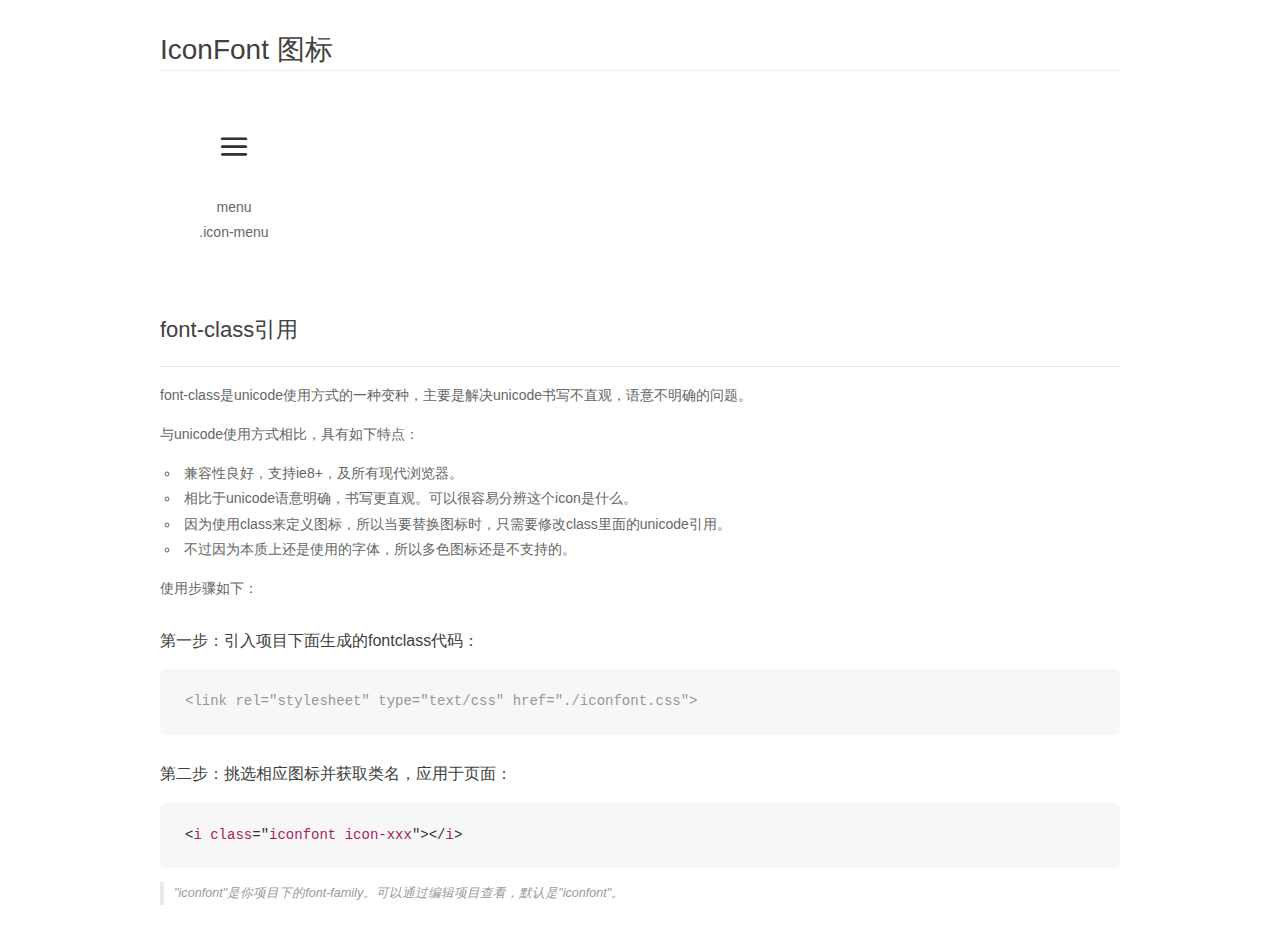
<file: MusicPlayer/src/icon/font_395419_8z7vwc7wrtuzncdi/demo_fontclass.html>
<!DOCTYPE html>
<html>
<head>
    <meta charset="utf-8"/>
    <title>IconFont</title>
    <link rel="stylesheet" href="demo.css">
    <link rel="stylesheet" href="iconfont.css">
</head>
<body>
    <div class="main markdown">
        <h1>IconFont 图标</h1>
        <ul class="icon_lists clear">
            
                <li>
                <i class="icon iconfont icon-menu"></i>
                    <div class="name">menu</div>
                    <div class="fontclass">.icon-menu</div>
                </li>
            
        </ul>

        <h2 id="font-class-">font-class引用</h2>
        <hr>

        <p>font-class是unicode使用方式的一种变种，主要是解决unicode书写不直观，语意不明确的问题。</p>
        <p>与unicode使用方式相比，具有如下特点：</p>
        <ul>
        <li>兼容性良好，支持ie8+，及所有现代浏览器。</li>
        <li>相比于unicode语意明确，书写更直观。可以很容易分辨这个icon是什么。</li>
        <li>因为使用class来定义图标，所以当要替换图标时，只需要修改class里面的unicode引用。</li>
        <li>不过因为本质上还是使用的字体，所以多色图标还是不支持的。</li>
        </ul>
        <p>使用步骤如下：</p>
        <h3 id="-fontclass-">第一步：引入项目下面生成的fontclass代码：</h3>


        <pre><code class="lang-js hljs javascript"><span class="hljs-comment">&lt;link rel="stylesheet" type="text/css" href="./iconfont.css"&gt;</span></code></pre>
        <h3 id="-">第二步：挑选相应图标并获取类名，应用于页面：</h3>
        <pre><code class="lang-css hljs">&lt;<span class="hljs-selector-tag">i</span> <span class="hljs-selector-tag">class</span>="<span class="hljs-selector-tag">iconfont</span> <span class="hljs-selector-tag">icon-xxx</span>"&gt;&lt;/<span class="hljs-selector-tag">i</span>&gt;</code></pre>
        <blockquote>
        <p>"iconfont"是你项目下的font-family。可以通过编辑项目查看，默认是"iconfont"。</p>
        </blockquote>
    </div>
</body>
</html>
</file>
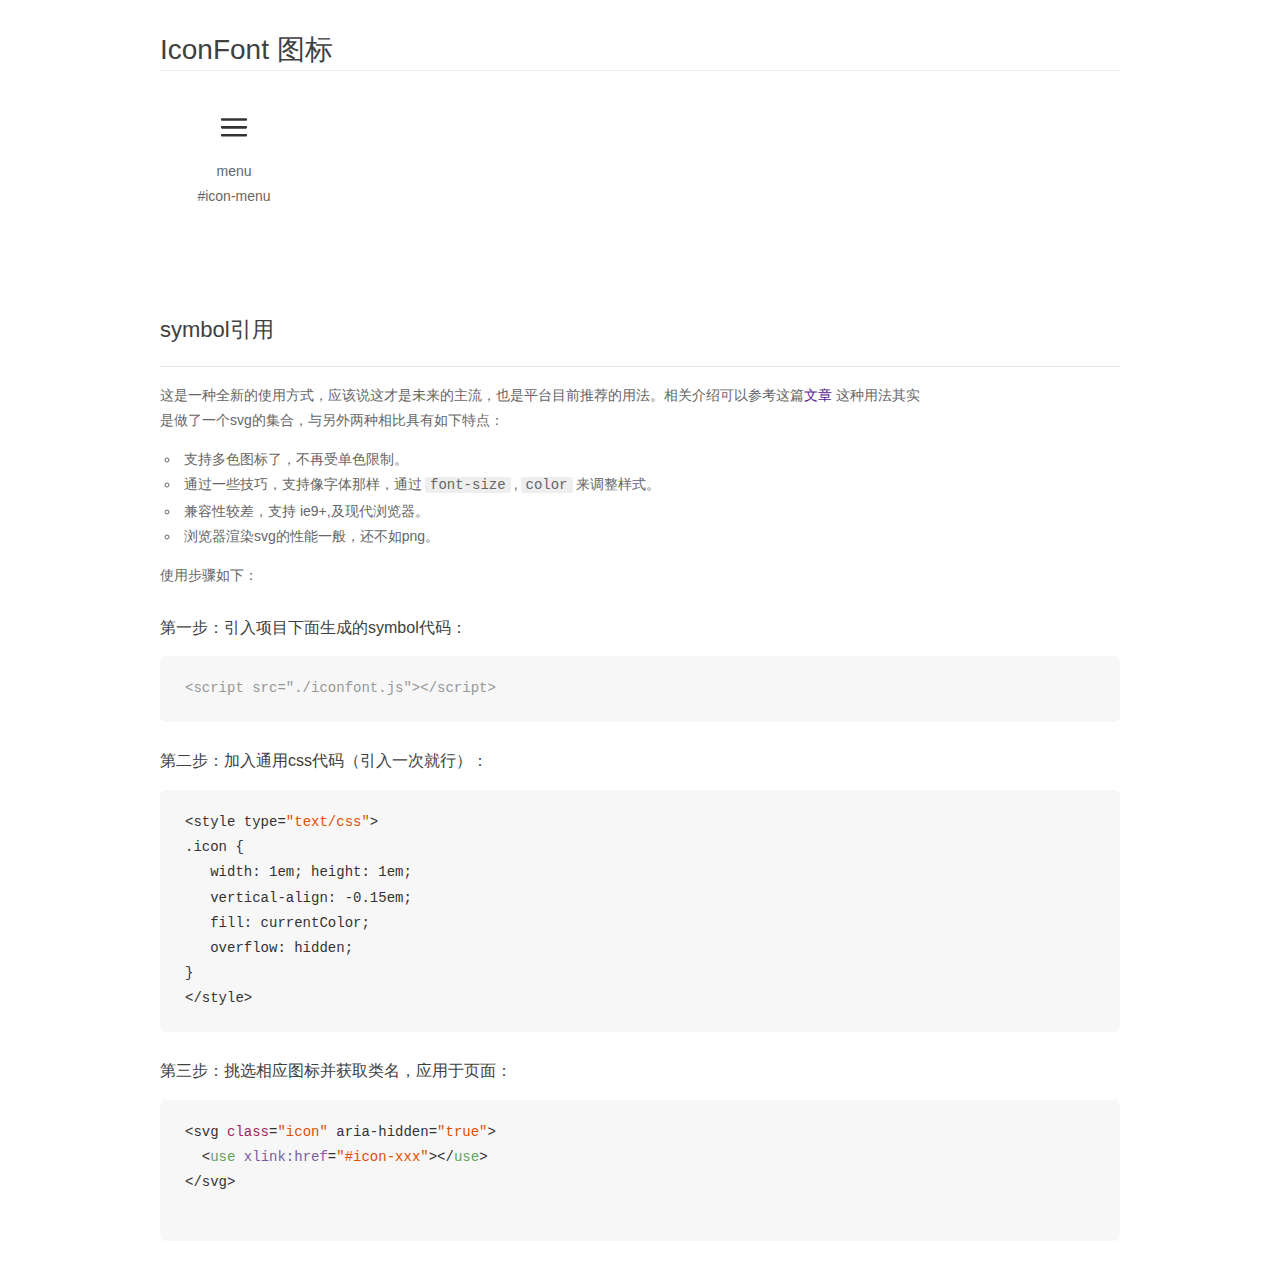
<file: MusicPlayer/src/icon/font_395419_8z7vwc7wrtuzncdi/demo_symbol.html>
<!DOCTYPE html>
<html>
<head>
    <meta charset="utf-8"/>
    <title>IconFont</title>
    <link rel="stylesheet" href="demo.css">
    <script src="iconfont.js"></script>

    <style type="text/css">
        .icon {
          /* 通过设置 font-size 来改变图标大小 */
          width: 1em; height: 1em;
          /* 图标和文字相邻时，垂直对齐 */
          vertical-align: -0.15em;
          /* 通过设置 color 来改变 SVG 的颜色/fill */
          fill: currentColor;
          /* path 和 stroke 溢出 viewBox 部分在 IE 下会显示
             normalize.css 中也包含这行 */
          overflow: hidden;
        }

    </style>
</head>
<body>
    <div class="main markdown">
        <h1>IconFont 图标</h1>
        <ul class="icon_lists clear">
            
                <li>
                    <svg class="icon" aria-hidden="true">
                        <use xlink:href="#icon-menu"></use>
                    </svg>
                    <div class="name">menu</div>
                    <div class="fontclass">#icon-menu</div>
                </li>
            
        </ul>


        <h2 id="symbol-">symbol引用</h2>
        <hr>

        <p>这是一种全新的使用方式，应该说这才是未来的主流，也是平台目前推荐的用法。相关介绍可以参考这篇<a href="">文章</a>
        这种用法其实是做了一个svg的集合，与另外两种相比具有如下特点：</p>
        <ul>
          <li>支持多色图标了，不再受单色限制。</li>
          <li>通过一些技巧，支持像字体那样，通过<code>font-size</code>,<code>color</code>来调整样式。</li>
          <li>兼容性较差，支持 ie9+,及现代浏览器。</li>
          <li>浏览器渲染svg的性能一般，还不如png。</li>
        </ul>
        <p>使用步骤如下：</p>
        <h3 id="-symbol-">第一步：引入项目下面生成的symbol代码：</h3>
        <pre><code class="lang-js hljs javascript"><span class="hljs-comment">&lt;script src="./iconfont.js"&gt;&lt;/script&gt;</span></code></pre>
        <h3 id="-css-">第二步：加入通用css代码（引入一次就行）：</h3>
        <pre><code class="lang-js hljs javascript">&lt;style type=<span class="hljs-string">"text/css"</span>&gt;
.icon {
   width: <span class="hljs-number">1</span>em; height: <span class="hljs-number">1</span>em;
   vertical-align: <span class="hljs-number">-0.15</span>em;
   fill: currentColor;
   overflow: hidden;
}
&lt;<span class="hljs-regexp">/style&gt;</span></code></pre>
        <h3 id="-">第三步：挑选相应图标并获取类名，应用于页面：</h3>
        <pre><code class="lang-js hljs javascript">&lt;svg <span class="hljs-class"><span class="hljs-keyword">class</span></span>=<span class="hljs-string">"icon"</span> aria-hidden=<span class="hljs-string">"true"</span>&gt;<span class="xml"><span class="hljs-tag">
  &lt;<span class="hljs-name">use</span> <span class="hljs-attr">xlink:href</span>=<span class="hljs-string">"#icon-xxx"</span>&gt;</span><span class="hljs-tag">&lt;/<span class="hljs-name">use</span>&gt;</span>
</span>&lt;<span class="hljs-regexp">/svg&gt;
        </span></code></pre>
    </div>
</body>
</html>
</file>
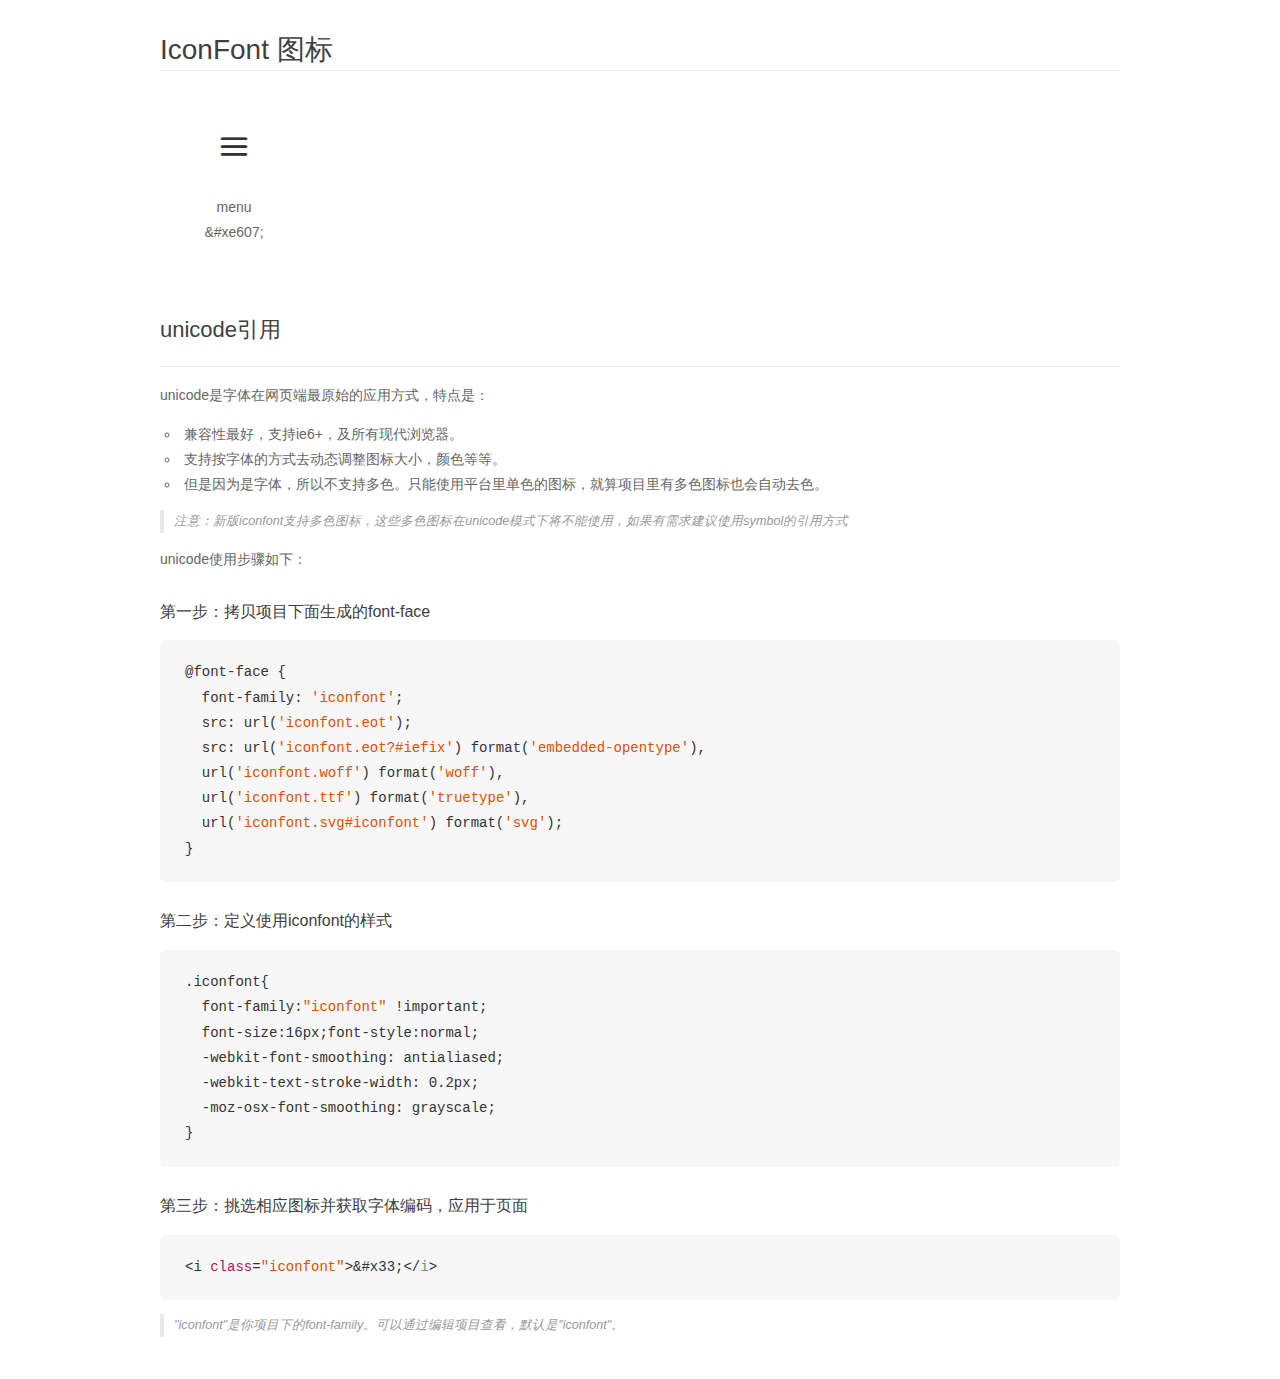
<file: MusicPlayer/src/icon/font_395419_8z7vwc7wrtuzncdi/demo_unicode.html>
<!DOCTYPE html>
<html>
<head>
    <meta charset="utf-8"/>
    <title>IconFont</title>
    <link rel="stylesheet" href="demo.css">

    <style type="text/css">

        @font-face {font-family: "iconfont";
          src: url('iconfont.eot'); /* IE9*/
          src: url('iconfont.eot#iefix') format('embedded-opentype'), /* IE6-IE8 */
          url('iconfont.woff') format('woff'), /* chrome, firefox */
          url('iconfont.ttf') format('truetype'), /* chrome, firefox, opera, Safari, Android, iOS 4.2+*/
          url('iconfont.svg#iconfont') format('svg'); /* iOS 4.1- */
        }

        .iconfont {
          font-family:"iconfont" !important;
          font-size:16px;
          font-style:normal;
          -webkit-font-smoothing: antialiased;
          -webkit-text-stroke-width: 0.2px;
          -moz-osx-font-smoothing: grayscale;
        }

    </style>
</head>
<body>
    <div class="main markdown">
        <h1>IconFont 图标</h1>
        <ul class="icon_lists clear">
            
                <li>
                <i class="icon iconfont">&#xe607;</i>
                    <div class="name">menu</div>
                    <div class="code">&amp;#xe607;</div>
                </li>
            
        </ul>
        <h2 id="unicode-">unicode引用</h2>
        <hr>

        <p>unicode是字体在网页端最原始的应用方式，特点是：</p>
        <ul>
        <li>兼容性最好，支持ie6+，及所有现代浏览器。</li>
        <li>支持按字体的方式去动态调整图标大小，颜色等等。</li>
        <li>但是因为是字体，所以不支持多色。只能使用平台里单色的图标，就算项目里有多色图标也会自动去色。</li>
        </ul>
        <blockquote>
        <p>注意：新版iconfont支持多色图标，这些多色图标在unicode模式下将不能使用，如果有需求建议使用symbol的引用方式</p>
        </blockquote>
        <p>unicode使用步骤如下：</p>
        <h3 id="-font-face">第一步：拷贝项目下面生成的font-face</h3>
        <pre><code class="lang-js hljs javascript">@font-face {
  font-family: <span class="hljs-string">'iconfont'</span>;
  src: url(<span class="hljs-string">'iconfont.eot'</span>);
  src: url(<span class="hljs-string">'iconfont.eot?#iefix'</span>) format(<span class="hljs-string">'embedded-opentype'</span>),
  url(<span class="hljs-string">'iconfont.woff'</span>) format(<span class="hljs-string">'woff'</span>),
  url(<span class="hljs-string">'iconfont.ttf'</span>) format(<span class="hljs-string">'truetype'</span>),
  url(<span class="hljs-string">'iconfont.svg#iconfont'</span>) format(<span class="hljs-string">'svg'</span>);
}
</code></pre>
        <h3 id="-iconfont-">第二步：定义使用iconfont的样式</h3>
        <pre><code class="lang-js hljs javascript">.iconfont{
  font-family:<span class="hljs-string">"iconfont"</span> !important;
  font-size:<span class="hljs-number">16</span>px;font-style:normal;
  -webkit-font-smoothing: antialiased;
  -webkit-text-stroke-width: <span class="hljs-number">0.2</span>px;
  -moz-osx-font-smoothing: grayscale;
}
</code></pre>
        <h3 id="-">第三步：挑选相应图标并获取字体编码，应用于页面</h3>
        <pre><code class="lang-js hljs javascript">&lt;i <span class="hljs-class"><span class="hljs-keyword">class</span></span>=<span class="hljs-string">"iconfont"</span>&gt;&amp;#x33;<span class="xml"><span class="hljs-tag">&lt;/<span class="hljs-name">i</span>&gt;</span></span></code></pre>

        <blockquote>
        <p>"iconfont"是你项目下的font-family。可以通过编辑项目查看，默认是"iconfont"。</p>
        </blockquote>
    </div>


</body>
</html>
</file>
<file: MusicPlayer/src/icon/font_395419_8z7vwc7wrtuzncdi/iconfont.css>
@font-face {font-family: "iconfont";
  src: url('iconfont.eot?t=1503565088033'); /* IE9*/
  src: url('iconfont.eot?t=1503565088033#iefix') format('embedded-opentype'), /* IE6-IE8 */
  url('iconfont.woff?t=1503565088033') format('woff'), /* chrome, firefox */
  url('iconfont.ttf?t=1503565088033') format('truetype'), /* chrome, firefox, opera, Safari, Android, iOS 4.2+*/
  url('iconfont.svg?t=1503565088033#iconfont') format('svg'); /* iOS 4.1- */
}

.iconfont {
  font-family:"iconfont" !important;
  font-size:16px;
  font-style:normal;
  -webkit-font-smoothing: antialiased;
  -moz-osx-font-smoothing: grayscale;
}

.icon-menu:before { content: "\e607"; }
</file>
<file: MusicPlayer/src/icon/font_395419_8z7vwc7wrtuzncdi/demo.css>
*{margin: 0;padding: 0;list-style: none;}
/*
KISSY CSS Reset
理念：1. reset 的目的不是清除浏览器的默认样式，这仅是部分工作。清除和重置是紧密不可分的。
2. reset 的目的不是让默认样式在所有浏览器下一致，而是减少默认样式有可能带来的问题。
3. reset 期望提供一套普适通用的基础样式。但没有银弹，推荐根据具体需求，裁剪和修改后再使用。
特色：1. 适应中文；2. 基于最新主流浏览器。
维护：玉伯<lifesinger@gmail.com>, 正淳<ragecarrier@gmail.com>
 */

/** 清除内外边距 **/
body, h1, h2, h3, h4, h5, h6, hr, p, blockquote, /* structural elements 结构元素 */
dl, dt, dd, ul, ol, li, /* list elements 列表元素 */
pre, /* text formatting elements 文本格式元素 */
form, fieldset, legend, button, input, textarea, /* form elements 表单元素 */
th, td /* table elements 表格元素 */ {
  margin: 0;
  padding: 0;
}

/** 设置默认字体 **/
body,
button, input, select, textarea /* for ie */ {
  font: 12px/1.5 tahoma, arial, \5b8b\4f53, sans-serif;
}
h1, h2, h3, h4, h5, h6 { font-size: 100%; }
address, cite, dfn, em, var { font-style: normal; } /* 将斜体扶正 */
code, kbd, pre, samp { font-family: courier new, courier, monospace; } /* 统一等宽字体 */
small { font-size: 12px; } /* 小于 12px 的中文很难阅读，让 small 正常化 */

/** 重置列表元素 **/
ul, ol { list-style: none; }

/** 重置文本格式元素 **/
a { text-decoration: none; }
a:hover { text-decoration: underline; }


/** 重置表单元素 **/
legend { color: #000; } /* for ie6 */
fieldset, img { border: 0; } /* img 搭车：让链接里的 img 无边框 */
button, input, select, textarea { font-size: 100%; } /* 使得表单元素在 ie 下能继承字体大小 */
/* 注：optgroup 无法扶正 */

/** 重置表格元素 **/
table { border-collapse: collapse; border-spacing: 0; }

/* 清除浮动 */
.ks-clear:after, .clear:after {
  content: '\20';
  display: block;
  height: 0;
  clear: both;
}
.ks-clear, .clear {
  *zoom: 1;
}

.main {
  padding: 30px 100px;
width: 960px;
margin: 0 auto;
}
.main h1{font-size:36px; color:#333; text-align:left;margin-bottom:30px; border-bottom: 1px solid #eee;}

.helps{margin-top:40px;}
.helps pre{
  padding:20px;
  margin:10px 0;
  border:solid 1px #e7e1cd;
  background-color: #fffdef;
  overflow: auto;
}

.icon_lists{
  width: 100% !important;

}

.icon_lists li{
  float:left;
  width: 100px;
  height:180px;
  text-align: center;
  list-style: none !important;
}
.icon_lists .icon{
  font-size: 42px;
  line-height: 100px;
  margin: 10px 0;
  color:#333;
  -webkit-transition: font-size 0.25s ease-out 0s;
  -moz-transition: font-size 0.25s ease-out 0s;
  transition: font-size 0.25s ease-out 0s;

}
.icon_lists .icon:hover{
  font-size: 100px;
}



.markdown {
  color: #666;
  font-size: 14px;
  line-height: 1.8;
}

.highlight {
  line-height: 1.5;
}

.markdown img {
  vertical-align: middle;
  max-width: 100%;
}

.markdown h1 {
  color: #404040;
  font-weight: 500;
  line-height: 40px;
  margin-bottom: 24px;
}

.markdown h2,
.markdown h3,
.markdown h4,
.markdown h5,
.markdown h6 {
  color: #404040;
  margin: 1.6em 0 0.6em 0;
  font-weight: 500;
  clear: both;
}

.markdown h1 {
  font-size: 28px;
}

.markdown h2 {
  font-size: 22px;
}

.markdown h3 {
  font-size: 16px;
}

.markdown h4 {
  font-size: 14px;
}

.markdown h5 {
  font-size: 12px;
}

.markdown h6 {
  font-size: 12px;
}

.markdown hr {
  height: 1px;
  border: 0;
  background: #e9e9e9;
  margin: 16px 0;
  clear: both;
}

.markdown p,
.markdown pre {
  margin: 1em 0;
}

.markdown > p,
.markdown > blockquote,
.markdown > .highlight,
.markdown > ol,
.markdown > ul {
  width: 80%;
}

.markdown ul > li {
  list-style: circle;
}

.markdown > ul li,
.markdown blockquote ul > li {
  margin-left: 20px;
  padding-left: 4px;
}

.markdown > ul li p,
.markdown > ol li p {
  margin: 0.6em 0;
}

.markdown ol > li {
  list-style: decimal;
}

.markdown > ol li,
.markdown blockquote ol > li {
  margin-left: 20px;
  padding-left: 4px;
}

.markdown code {
  margin: 0 3px;
  padding: 0 5px;
  background: #eee;
  border-radius: 3px;
}

.markdown pre {
  border-radius: 6px;
  background: #f7f7f7;
  padding: 20px;
}

.markdown pre code {
  border: none;
  background: #f7f7f7;
  margin: 0;
}

.markdown strong,
.markdown b {
  font-weight: 600;
}

.markdown > table {
  border-collapse: collapse;
  border-spacing: 0px;
  empty-cells: show;
  border: 1px solid #e9e9e9;
  width: 95%;
  margin-bottom: 24px;
}

.markdown > table th {
  white-space: nowrap;
  color: #333;
  font-weight: 600;

}

.markdown > table th,
.markdown > table td {
  border: 1px solid #e9e9e9;
  padding: 8px 16px;
  text-align: left;
}

.markdown > table th {
  background: #F7F7F7;
}

.markdown blockquote {
  font-size: 90%;
  color: #999;
  border-left: 4px solid #e9e9e9;
  padding-left: 0.8em;
  margin: 1em 0;
  font-style: italic;
}

.markdown blockquote p {
  margin: 0;
}

.markdown .anchor {
  opacity: 0;
  transition: opacity 0.3s ease;
  margin-left: 8px;
}

.markdown .waiting {
  color: #ccc;
}

.markdown h1:hover .anchor,
.markdown h2:hover .anchor,
.markdown h3:hover .anchor,
.markdown h4:hover .anchor,
.markdown h5:hover .anchor,
.markdown h6:hover .anchor {
  opacity: 1;
  display: inline-block;
}

.markdown > br,
.markdown > p > br {
  clear: both;
}


.hljs {
  display: block;
  background: white;
  padding: 0.5em;
  color: #333333;
  overflow-x: auto;
}

.hljs-comment,
.hljs-meta {
  color: #969896;
}

.hljs-string,
.hljs-variable,
.hljs-template-variable,
.hljs-strong,
.hljs-emphasis,
.hljs-quote {
  color: #df5000;
}

.hljs-keyword,
.hljs-selector-tag,
.hljs-type {
  color: #a71d5d;
}

.hljs-literal,
.hljs-symbol,
.hljs-bullet,
.hljs-attribute {
  color: #0086b3;
}

.hljs-section,
.hljs-name {
  color: #63a35c;
}

.hljs-tag {
  color: #333333;
}

.hljs-title,
.hljs-attr,
.hljs-selector-id,
.hljs-selector-class,
.hljs-selector-attr,
.hljs-selector-pseudo {
  color: #795da3;
}

.hljs-addition {
  color: #55a532;
  background-color: #eaffea;
}

.hljs-deletion {
  color: #bd2c00;
  background-color: #ffecec;
}

.hljs-link {
  text-decoration: underline;
}

pre{
  background: #fff;
}
</file>
